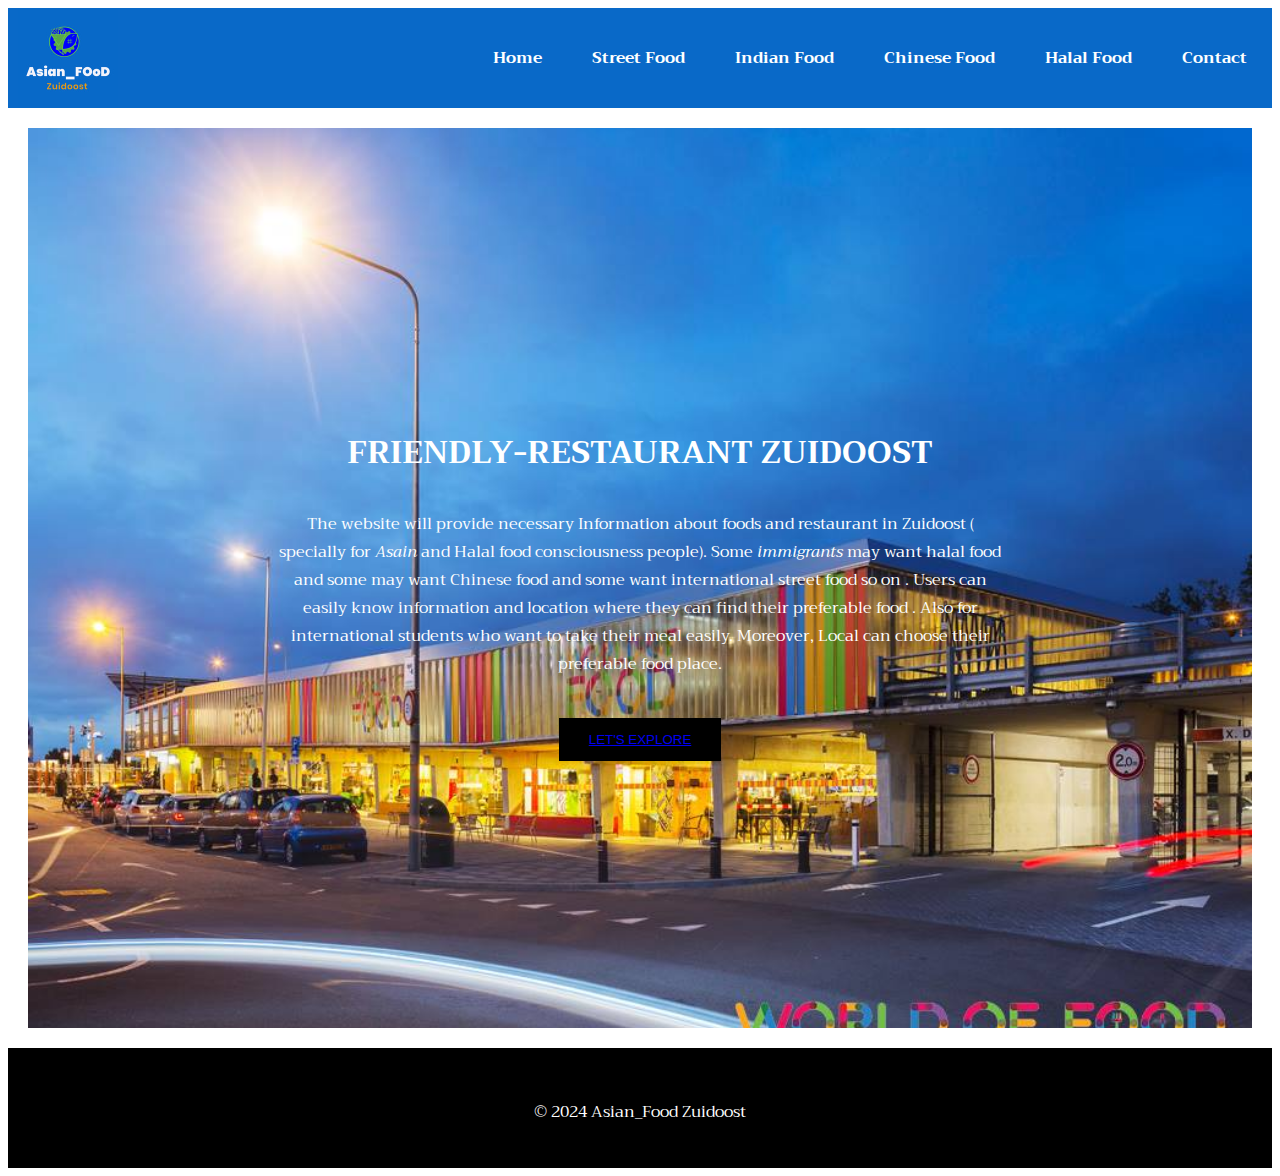
<file: index.html>
<!DOCTYPE html>
<html lang="en">

<head>
    <meta charset="UTF-8">
    <meta name="viewport" content="width=device-width, initial-scale=1.0">
    <link rel="stylesheet" type="text/css" href="./css/style.css">
    <link rel="icon" type="image/x-icon" href="../img/logo.jpg">
    <link rel="stylesheet" href="https://fonts.googleapis.com/css?family=Trirong">



    <title>Document</title>
</head>

<body>
    <header>
        <nav class="Top_nav">
            <nav class="logo">
                <img src="../img/logo.jpg" title="restaurant" alt="logo">
            </nav>
            <ul class="navbar">
                <li><a href="./Asian_Food/Home.html">Home</a></li>
                <li><a href="./Asian_Food/StreetFood.html">Street Food</a></li>
                <li><a href="./Asian_Food/IndianFood.html">Indian Food</a></li>
                <li><a href="./Asian_Food/ChineseFood.html">Chinese Food</a></li>
                <li><a href="./Asian_Food/HalalFood.html">Halal Food</a></li>
                <li><a href="./Asian_Food/Contact.html">Contact</a></li>
            </ul>
        </nav>
    </header>
    <main>
        <section class="banner">
            <article class="vertical_center">
                <h1 class="Top_heading">Friendly-Restaurant Zuidoost</h1>
                <p class="Top_description">The website will provide necessary Information about foods and restaurant in
                    Zuidoost ( specially for
                    <em>Asain</em>
                    and
                    Halal food consciousness people). Some <em>immigrants</em>
                    may want halal food and some may want Chinese food
                    and
                    some
                    want international street food so on . Users can easily know information and location where they can
                    find
                    their
                    preferable food . Also for international students who want to take their meal easily. Moreover,
                    Local
                    can
                    choose
                    their preferable food place.
                </p>
                <button class="exploreBtn"><a href="../Asian_Food/StreetFood.html">Let's Explore</a>  </button>
            </article>
        </section>
    </main>

    <footer class="footer">
        <p>© 2024 Asian_Food Zuidoost</p>
    </footer>
</body>

</html>
</file>
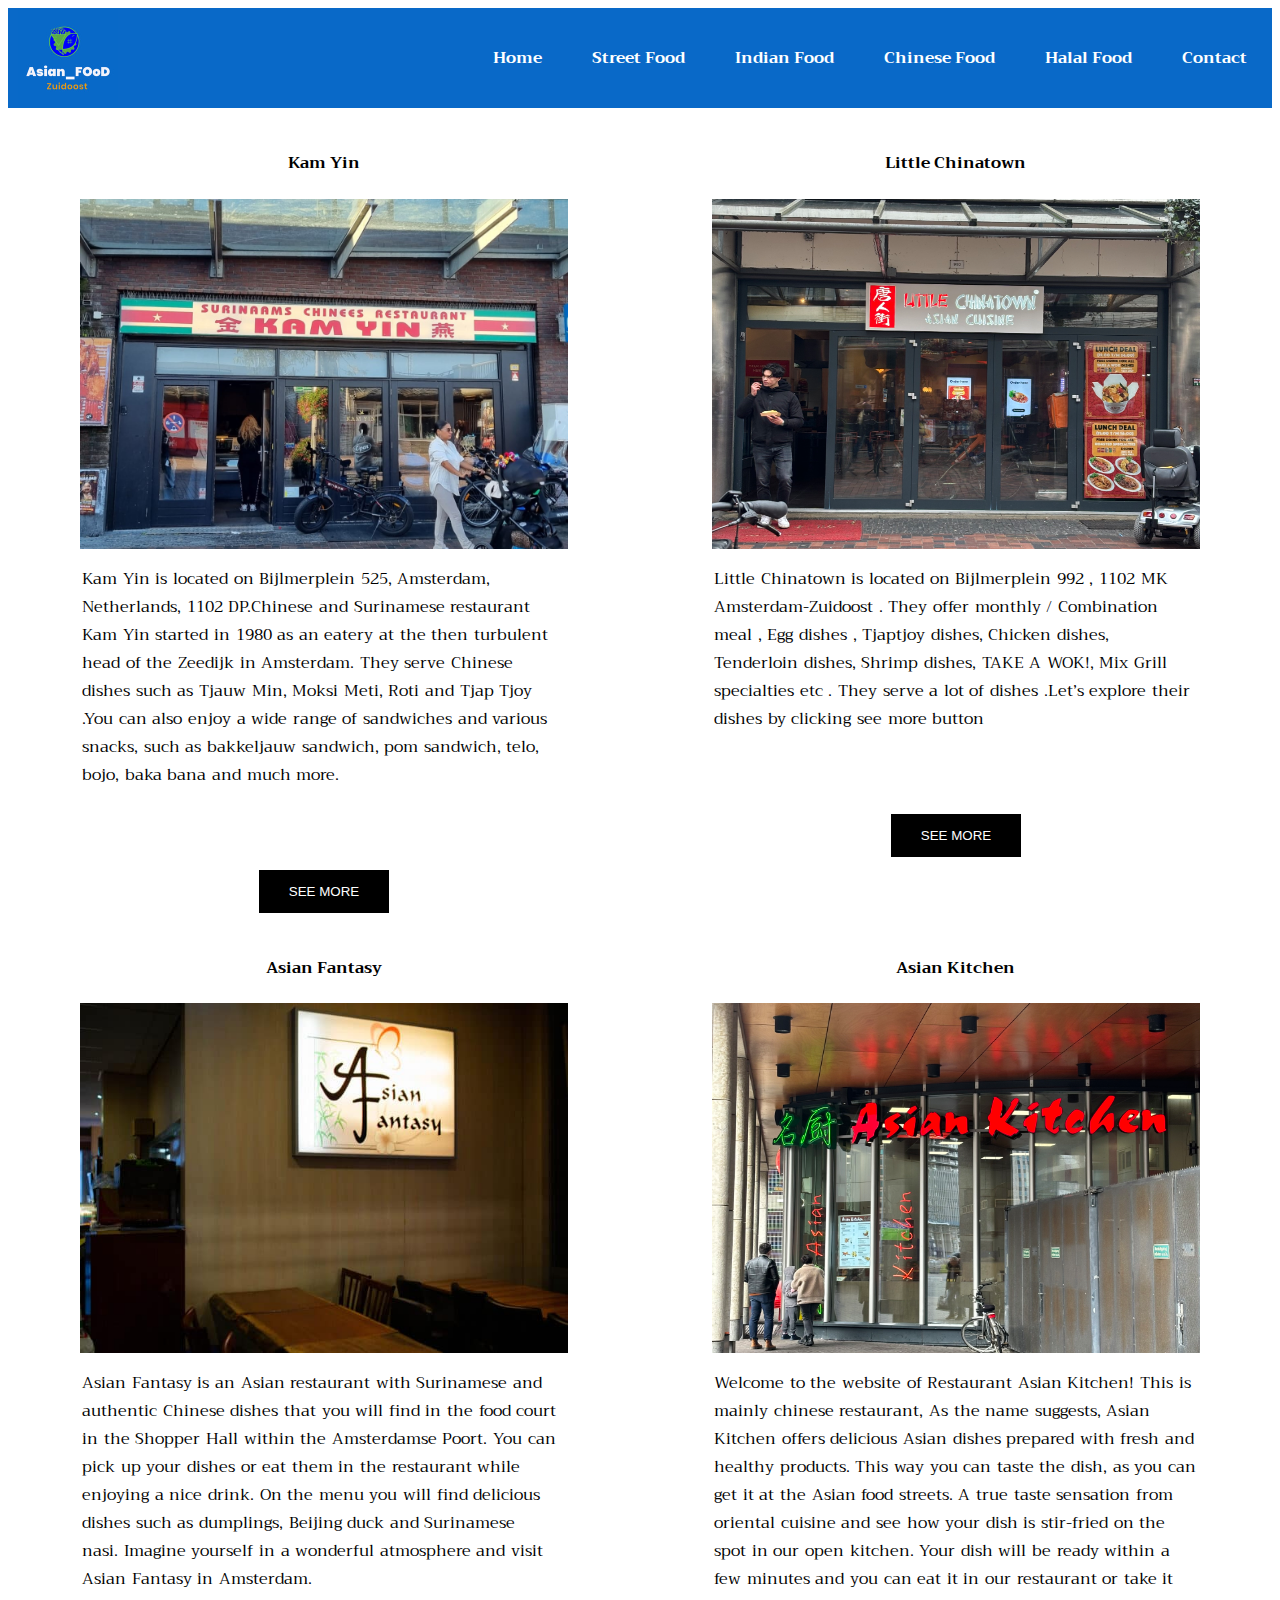
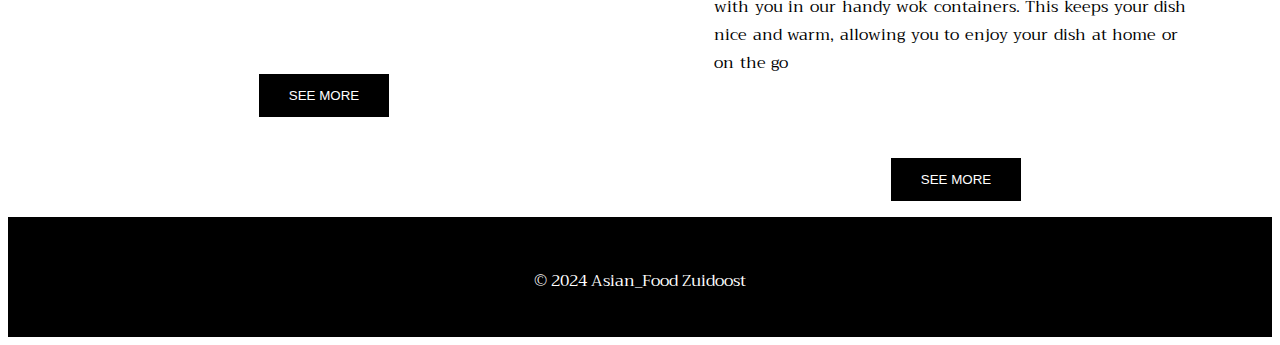
<file: Asian_Food/ChineseFood.html>
<!DOCTYPE html>
<html lang="en">

<head>
    <meta charset="UTF-8">
    <meta name="viewport" content="width=device-width, initial-scale=1.0">
    <link rel="stylesheet" type="text/css" href="/css/chineseFood.css">
    <link rel="icon" type="image/x-icon" href="../img/logo.jpg">
    <link rel="stylesheet" href="https://fonts.googleapis.com/css?family=Trirong">



    <title>Document</title>
</head>

<body>
    <header>
        <nav class="Top_nav">
            <nav class="logo">
                <img src="../img/logo.jpg" title="restaurant" alt="logo">
            </nav>
            <ul class="navbar">
                <li><a href="Home.html">Home</a></li>
                <li><a href="StreetFood.html">Street Food</a></li>
                <li><a href="IndianFood.html">Indian Food</a></li>
                <li><a href="ChineseFood.html">Chinese Food</a></li>
                <li><a href="HalalFood.html">Halal Food</a></li>
                <li><a href="Contact.html">Contact</a></li>
            </ul>
        </nav>
    </header>   
        <main>
            <section class="restaurent_section">
                <section class="Food_section">
                    <h4 class="Heading_Street_Food">Kam Yin</h4>

                    <figure class="img_section">
                        <img class="Food_img" src="../img/Chinese_2.jpg"title="Chinese restaurent"  alt="Kam Yin">
                    </figure>
                    <article class="Food_info">
                        <p>Kam Yin is located on Bijlmerplein 525, Amsterdam, Netherlands, 1102 DP.Chinese and
                            Surinamese restaurant Kam Yin started in 1980 as an eatery at the then turbulent head of the
                            Zeedijk in Amsterdam. They serve Chinese dishes such as Tjauw Min, Moksi Meti, Roti and Tjap
                            Tjoy .You can also enjoy a wide range of sandwiches and various snacks, such as bakkeljauw
                            sandwich, pom sandwich, telo, bojo, baka bana and much more. </p> 
                    </article>
                    <button class="link_btn"><a href="https://kamyin.nl">See more</a></button>

                </section>
                <section class="Food_section">
                    <h4 class="Heading_Street_Food">Little Chinatown</h4>

                    <figure class="img_section">

                        <img class="Food_img" src="../img/chinese3.jpg" title="chinese Restaurant" alt="Little Chinatown">
                    </figure>
                    <article class="Food_info">
                        <p>Little Chinatown is located on Bijlmerplein 992 , 1102 MK Amsterdam-Zuidoost . They offer
                            monthly / Combination meal , Egg dishes ,
                            Tjaptjoy dishes, Chicken dishes, Tenderloin dishes, Shrimp dishes,
                            TAKE A WOK!, Mix Grill specialties etc . They serve a lot of dishes .Let’s explore their
                            dishes by clicking see more button
                        </p>
                    </article>
                    <button class="link_btn"><a href="https://www.littlechinatown.nl">See more</a></button>
                </section>
            </section>
            <section class="restaurent_section">
                <section class="Food_section">
                    <h4 class="Heading_Street_Food">Asian Fantasy</h4>

                    <figure class="img_section">

                        <img class="Food_img" src="../img/AsianFantasy.jpg" title="Chinese restaurant" alt="Asain Fantasy">

                    </figure>
                    <article class="Food_info">
                        <p>Asian Fantasy is an Asian restaurant with Surinamese and authentic Chinese dishes that you
                            will find in the food court in the Shopper Hall within the Amsterdamse Poort. You can pick
                            up your dishes or eat them in the restaurant while enjoying a nice drink. On the menu you
                            will find delicious dishes such as dumplings, Beijing duck and Surinamese nasi. Imagine
                            yourself in a wonderful atmosphere and visit Asian Fantasy in Amsterdam.</p>
                    </article>
                    <button class="link_btn"><a href="https://asianfantasy.sitedish.shop">See more</a></button>
                </section>
                <section class="Food_section">
                    <h4 class="Heading_Street_Food">Asian Kitchen</h4>

                    <figure class="img_section">
                        <img class="Food_img" src="../img/chinese.jpg" title="chinese restaurant" alt="Asian Kitchen">

                    </figure>
                    <article class="Food_info">

                        <p>Welcome to the website of Restaurant Asian Kitchen! This is mainly chinese restaurant, As the
                            name suggests, Asian Kitchen offers delicious Asian dishes prepared with fresh and healthy
                            products. This way you can taste the dish, as you can get it at the Asian food streets. A
                            true taste sensation from oriental cuisine and see how your dish is stir-fried on the spot
                            in our open kitchen. Your dish will be ready within a few minutes and you can eat it in our
                            restaurant or take it with you in our handy wok containers. This keeps your dish nice and
                            warm, allowing you to enjoy your dish at home or on the go
                        </p>
                    </article>
                    <button class="link_btn"><a href="https://www.asiankitchen.nl">See more</a></button>
                </section>
            </section>
            </section>
        </main>
        <footer class="footer">
            <p>© 2024 Asian_Food Zuidoost</p>
        </footer>
</body>

</html>
</file>
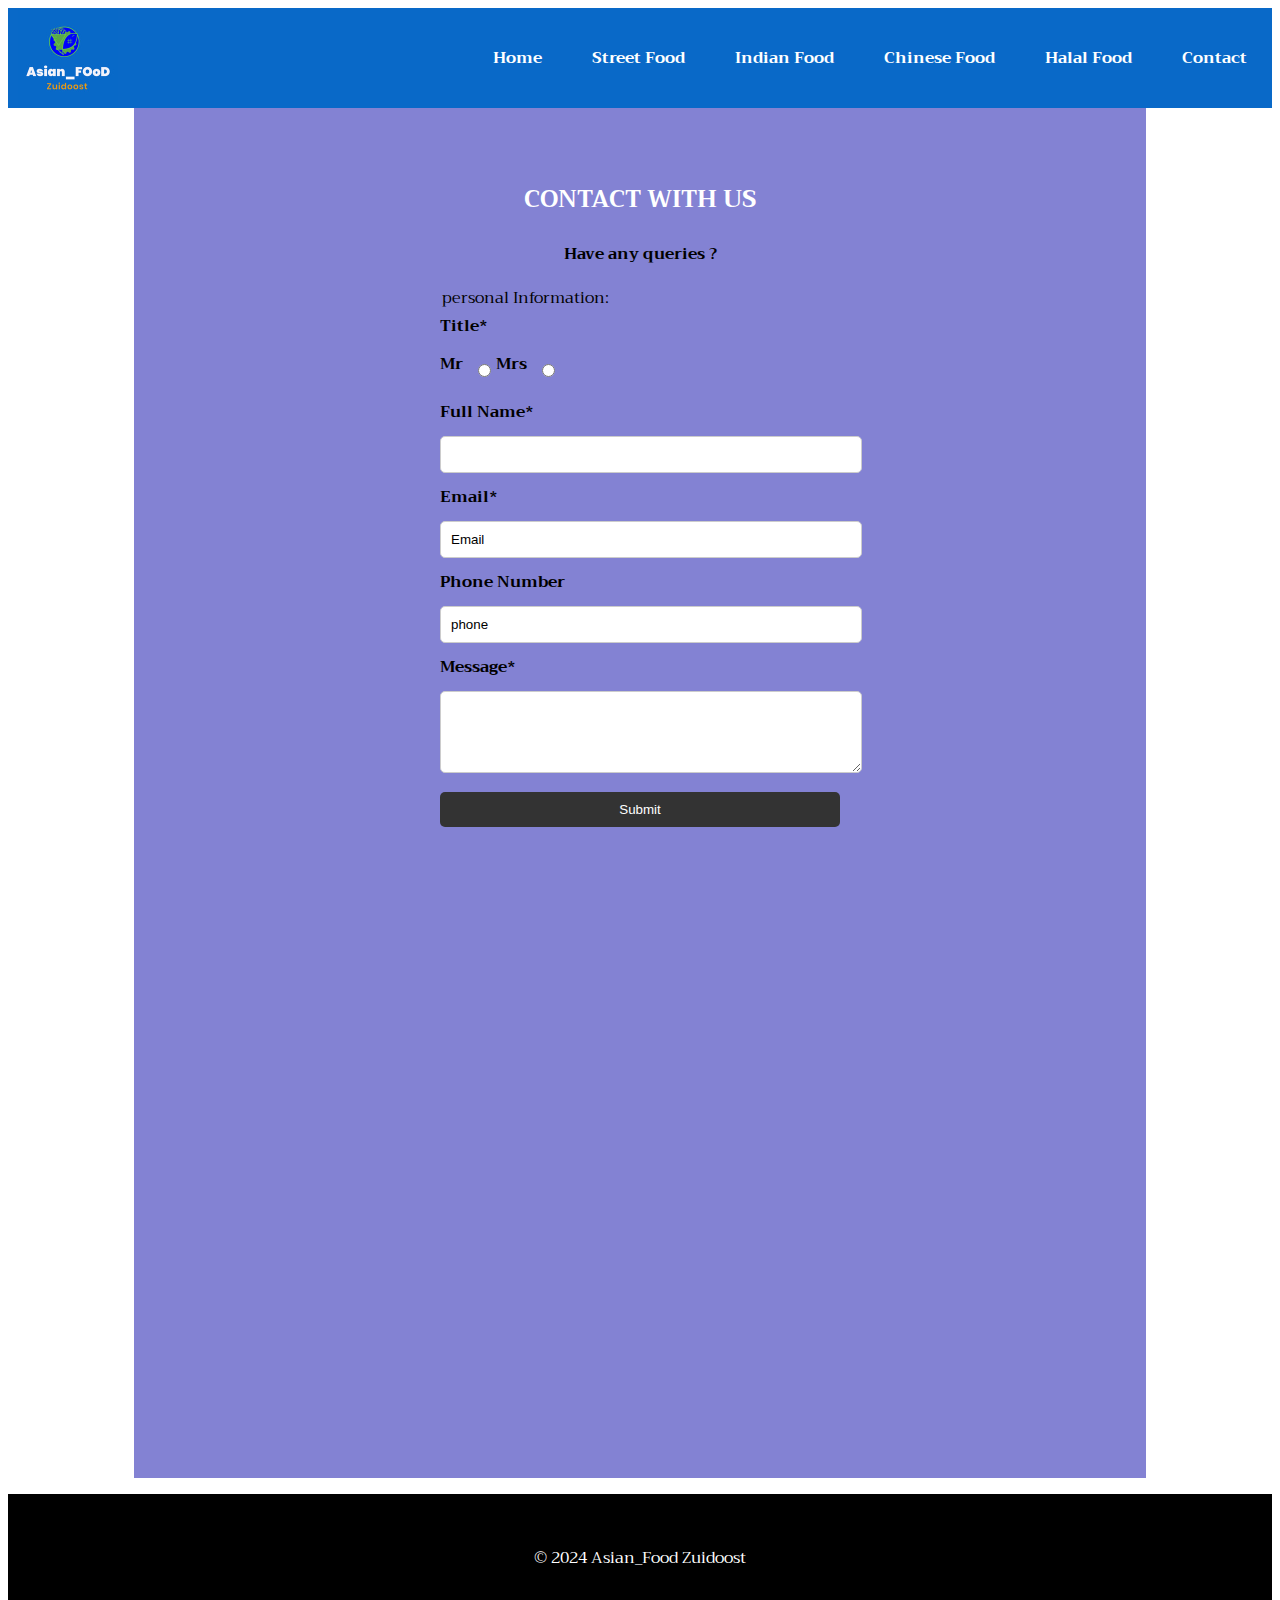
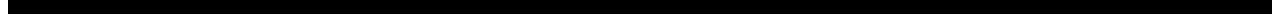
<file: Asian_Food/Contact.html>
<!DOCTYPE html>
<html lang="en">
<head>
    <meta charset="UTF-8">
    <meta name="viewport" content="width=device-width, initial-scale=1.0">
    <link rel="stylesheet" type="text/css" href="/css/Contact.css">
    <link rel="icon" type="image/x-icon" href="../img/logo.jpg">
    <link rel="stylesheet" href="https://fonts.googleapis.com/css?family=Trirong">


    <title>Document</title>
</head>
<body>
    <header>
        <nav class="Top_nav">
            <nav class="logo">
                <img src="../img/logo.jpg" title="restaurant" alt="logo">
            </nav>
            <ul class="navbar">
                <li><a href="Home.html">Home</a></li>
                <li><a href="StreetFood.html">Street Food</a></li>
                <li><a href="IndianFood.html">Indian Food</a></li>
                <li><a href="ChineseFood.html">Chinese Food</a></li>
                <li><a href="HalalFood.html">Halal Food</a></li>
                <li><a href="Contact.html">Contact</a></li>
            </ul>
        </nav>
      </header>
      <main class="main_area">
        <section class="contact_section">
            <h2>CONTACT WITH US</h2>
            <strong class="queries">Have any queries ?</strong>
            <form class="contact-form" action="submit.php" method="post">
                <legend>personal Information:</legend>

                <label for="mrRadio">Title*</label>
                <aside class="radio_container">
                    <label for="mrRadio">Mr</label>
                    <input type="radio" id="mrRadio" name="gender" value="mr">
                    
                    <label for="mrsRadio">Mrs</label>
                    <input type="radio" id="mrsRadio" name="gender" value="mrs">
                </aside>
                <label for="name">Full Name*</label>
                <input type="text" id="name" name="name" required>

                <label for="phone">Email*</label>
                <input type="email" value="Email" id="email" name="email" required>

                <label for="email">Phone Number</label>
                <input type="phone" value="phone" id="email" name="email" required>

                <label for="message">Message*</label>
                <textarea id="message" name="message" rows="4" required></textarea>

                <button type="submit" value="submit">Submit</button>
            </form>
        </section>
    </main>
    <footer class="footer">
        <p>© 2024 Asian_Food Zuidoost</p>
    </footer>
</body>
</html>
</file>
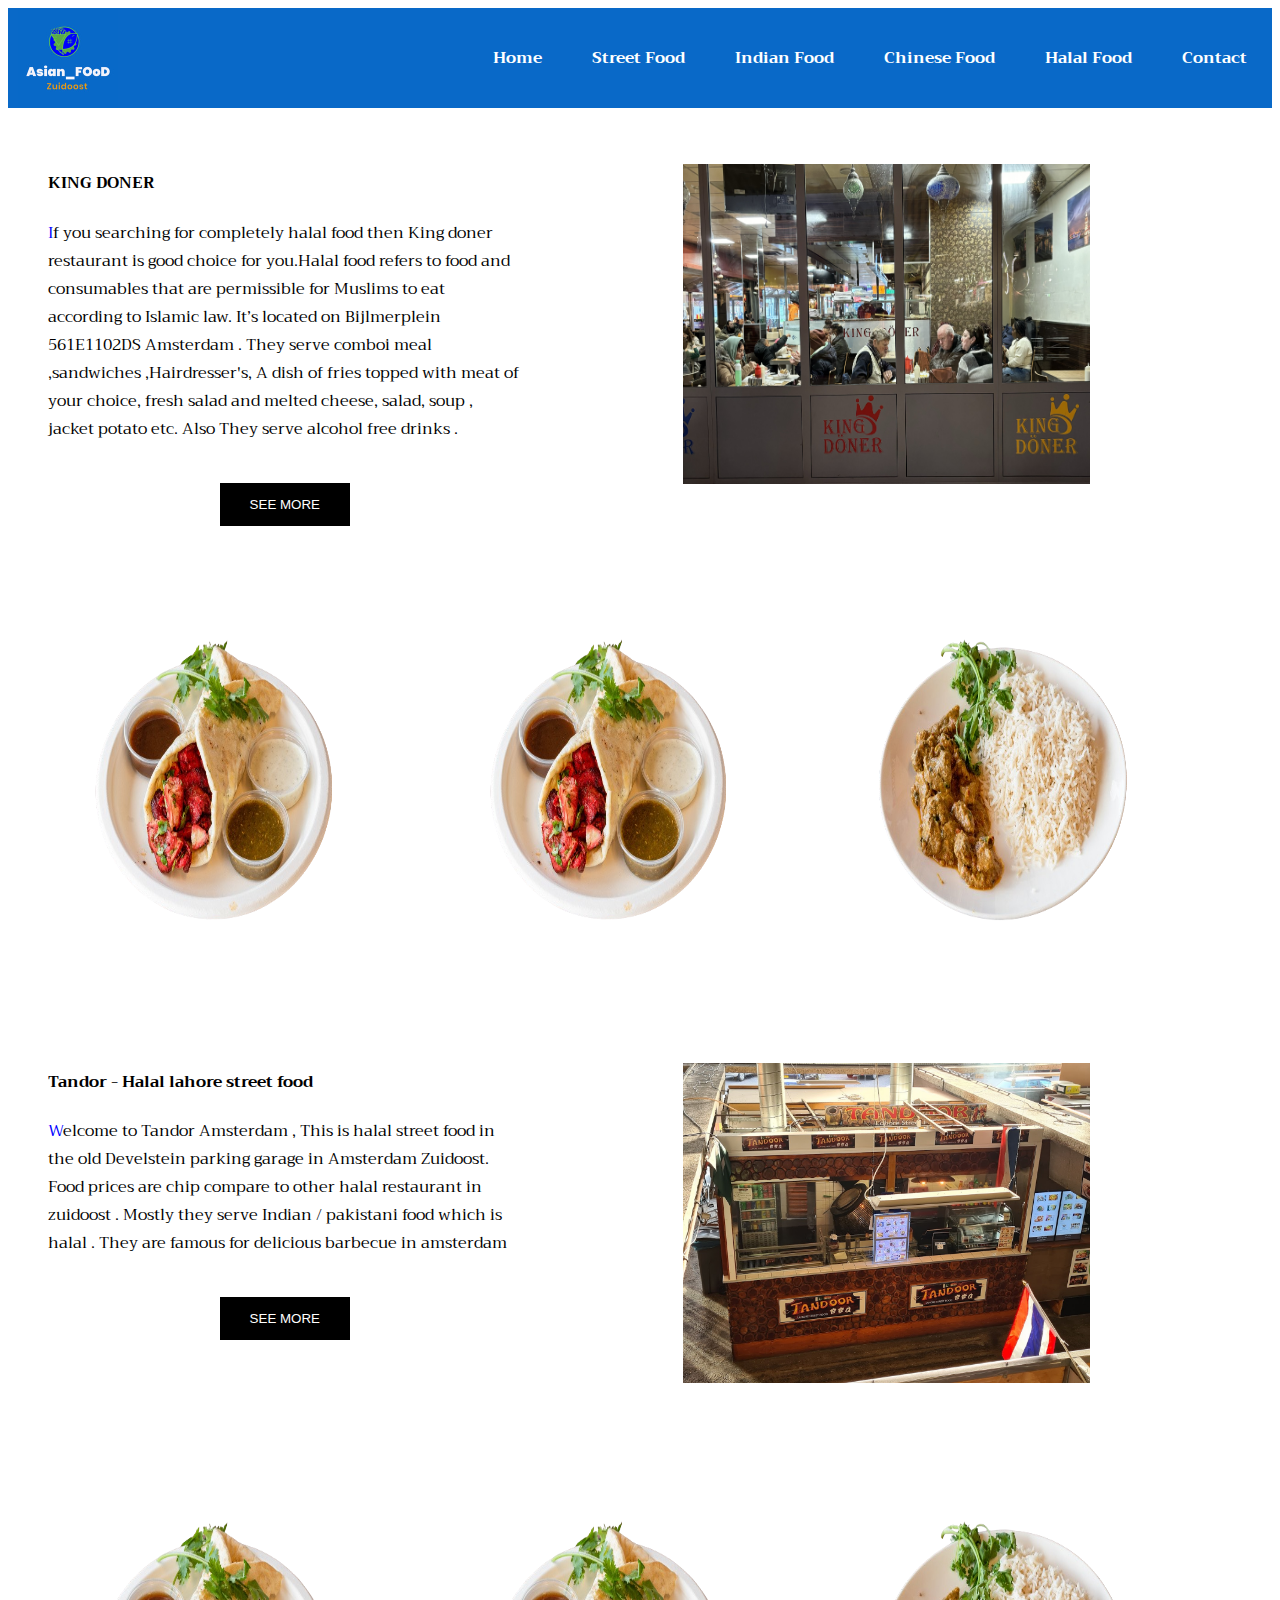
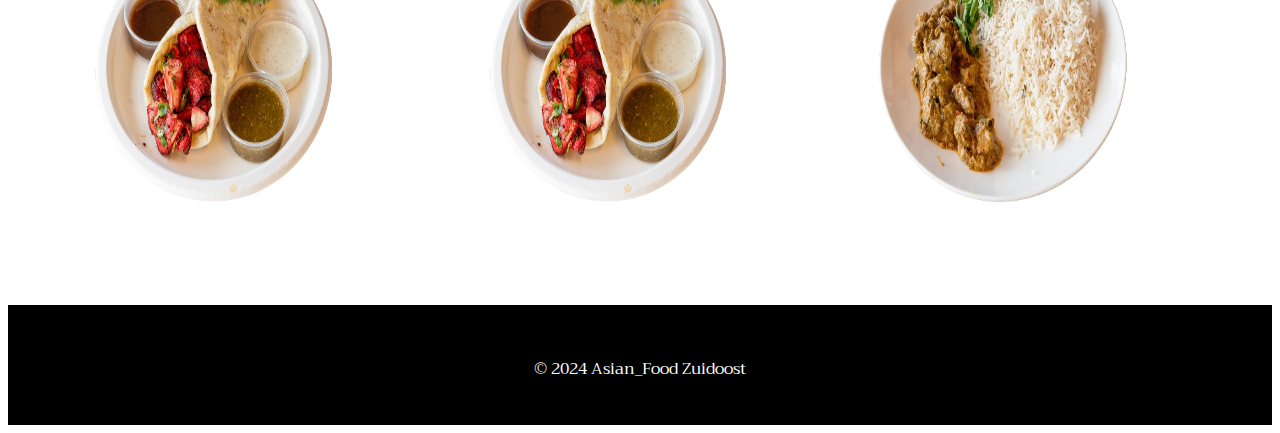
<file: Asian_Food/HalalFood.html>
<!DOCTYPE html>
<html lang="en">

<head>
    <meta charset="UTF-8">
    <meta name="viewport" content="width=device-width, initial-scale=1.0">
    <link rel="stylesheet" type="text/css" href="/css/halalFood.css">
    <link rel="icon" type="image/x-icon" href="../img/logo.jpg">
    <link rel="stylesheet" href="https://fonts.googleapis.com/css?family=Trirong">



    <title>Document</title>
</head>

<body>
    <header>
        <nav class="Top_nav">
            <nav class="logo">
                <img src="../img/logo.jpg" title="restaurant" alt="logo">
            </nav>
            <ul class="navbar">
                <li><a href="Home.html">Home</a></li>
                <li><a href="StreetFood.html">Street Food</a></li>
                <li><a href="IndianFood.html">Indian Food</a></li>
                <li><a href="ChineseFood.html">Chinese Food</a></li>
                <li><a href="HalalFood.html">Halal Food</a></li>
                <li><a href="Contact.html">Contact</a></li>
            </ul>
        </nav>
    </header>
    <main>
        <section class="food_section">
            
            <article class="Info_text">
                <h4>KING DONER</h4>
                <p>If you searching for completely halal food then King doner
                    restaurant is good choice for you.Halal food refers to food and consumables that are permissible for
                    Muslims to eat according to Islamic law. It’s located on Bijlmerplein 561E1102DS Amsterdam . They
                    serve comboi meal ,sandwiches ,Hairdresser's, A dish of fries topped with meat of your choice, fresh
                    salad and melted cheese, salad, soup , jacket potato etc. Also They serve alcohol free drinks .
                </p>
                <button class="link_btn"><a href="https://www.sabdihatti.nl">See more</a></button>
            </article>
            <figure class="img_container">
                <img class="Info_img" src="../img/halal.jpg" title="halal restaurant" alt="king doner">
            </figure>
        </section>
        <section class="food_section">

            <figure class="img_container">
                <img class="Info_img" src="../img/menu-1.png" title="food" alt="menu-1">
            </figure>
            <figure class="img_container">
                <img class="Info_img" src="../img/menu-2.png" title="food" alt="menu-2">
            </figure>
            <figure class="img_container">
                <img class="Info_img" src="../img/menu-3.png" title="food" alt="menu-3">
            </figure>
        </section>

        <section class="food_section">
            <article class="Info_text">
                <h4>Tandor - Halal lahore street food</h4>
                <p>Welcome to Tandor Amsterdam , This is halal street food in the old Develstein parking garage in
                    Amsterdam Zuidoost.
                    Food prices are chip compare to other halal restaurant in zuidoost . Mostly they serve Indian /
                    pakistani food which is halal . They are famous for delicious barbecue in amsterdam
                </p>
                <button class="link_btn"><a href="https://www.sabdihatti.nl">See more</a></button>
            </article>
            <figure class="img_container">
                <img class="Info_img" src="../img/tandor-halal.jpg" title="halal food" alt="Tandor">
            </figure>
        </section>
        <section class="food_section">

            <figure class="img_container">
                <img class="Info_img" src="../img/menu-1.png" title="food" alt="menu-3">
            </figure>
            <figure class="img_container">
                <img class="Info_img" src="../img/menu-2.png" title="food" alt="menu-3">
            </figure>
            <figure class="img_container">
                <img class="Info_img" src="../img/menu-3.png" title="food" alt="menu-3">
            </figure>
        </section>
        <footer class="footer">
            <p>© 2024 Asian_Food Zuidoost</p>
        </footer>
</body>

</html>
</file>
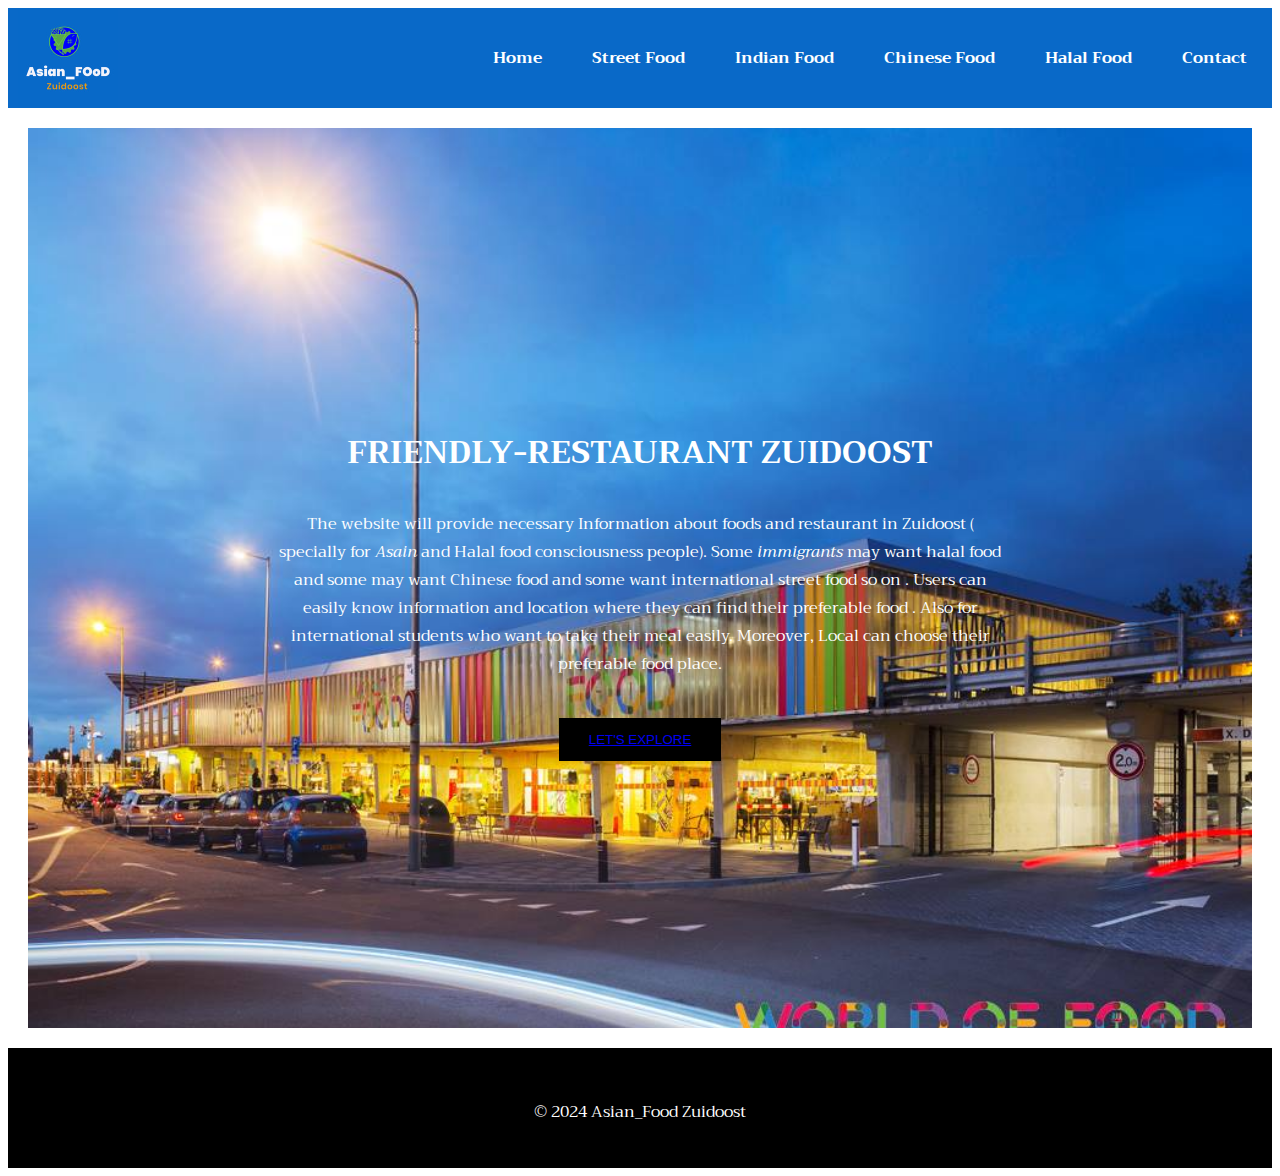
<file: Asian_Food/Home.html>
<!DOCTYPE html>
<html lang="en">

<head>
    <meta charset="UTF-8">
    <meta name="viewport" content="width=device-width, initial-scale=1.0">
    <link rel="stylesheet" type="text/css" href="/css/Home.css">
    <link rel="icon" type="image/x-icon" href="../img/logo.jpg">
    <link rel="stylesheet" href="https://fonts.googleapis.com/css?family=Trirong">



    <title>Document</title>
</head>

<body>
    <header>
        <nav class="Top_nav">
            <nav class="logo">
                <img src="../img/logo.jpg" title="restaurant" alt="logo">
            </nav>
            <ul class="navbar">
                <li><a href="Home.html">Home</a></li>
                <li><a href="StreetFood.html">Street Food</a></li>
                <li><a href="IndianFood.html">Indian Food</a></li>
                <li><a href="ChineseFood.html">Chinese Food</a></li>
                <li><a href="HalalFood.html">Halal Food</a></li>
                <li><a href="Contact.html">Contact</a></li>
            </ul>
        </nav>
    </header>
    <main>
        <section class="banner">
            <article class="vertical_center">
                <h1 class="Top_heading">Friendly-Restaurant Zuidoost</h1>
                <p class="Top_description">The website will provide necessary Information about foods and restaurant in
                    Zuidoost ( specially for
                    <em>Asain</em>
                    and
                    Halal food consciousness people). Some <em>immigrants</em>
                    may want halal food and some may want Chinese food
                    and
                    some
                    want international street food so on . Users can easily know information and location where they can
                    find
                    their
                    preferable food . Also for international students who want to take their meal easily. Moreover,
                    Local
                    can
                    choose
                    their preferable food place.
                </p>
                <button class="exploreBtn"><a href="../Asian_Food/StreetFood.html">Let's Explore</a>  </button>
            </article>
        </section>
    </main>

    <footer class="footer">
        <p>© 2024 Asian_Food Zuidoost</p>
    </footer>
</body>

</html>
</file>
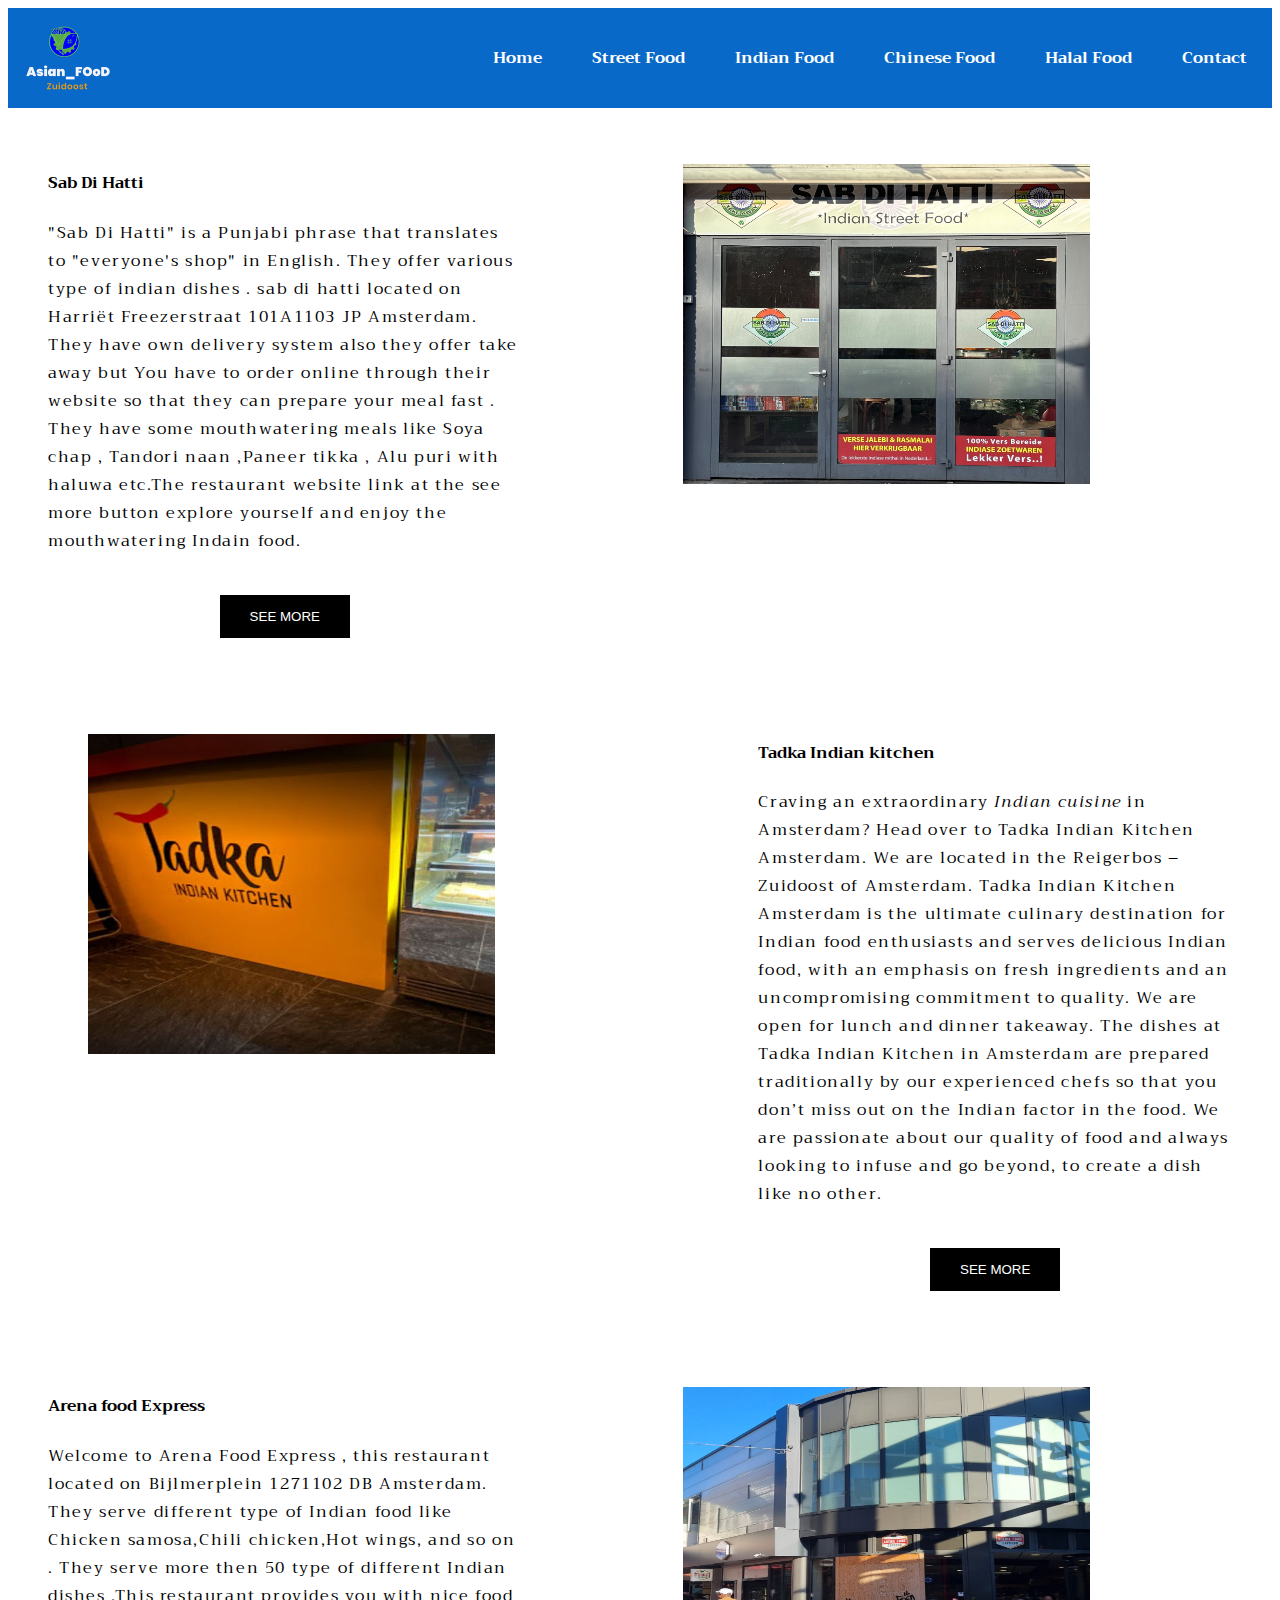
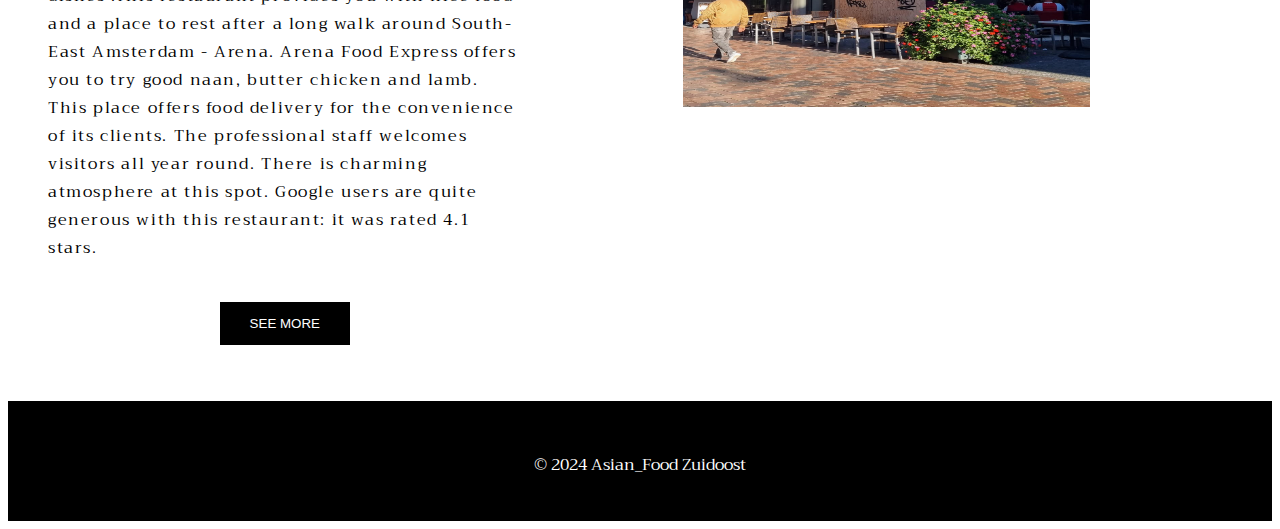
<file: Asian_Food/IndianFood.html>
<!DOCTYPE html>
<html lang="en">

<head>
    <meta charset="UTF-8">
    <meta name="viewport" content="width=device-width, initial-scale=1.0">
    <link rel="stylesheet" type="text/css" href="/css/indianFood.css">
    <link rel="icon" type="image/x-icon" href="../img/logo.jpg">
    <link rel="stylesheet" href="https://fonts.googleapis.com/css?family=Trirong">



    <title>Document</title>
</head>

<body>
    <header>
        <nav class="Top_nav">
            <nav class="logo">
                <img src="../img/logo.jpg" title="restaurant" alt="logo">
            </nav>
            <ul class="navbar">
                <li><a href="Home.html">Home</a></li>
                <li><a href="StreetFood.html">Street Food</a></li>
                <li><a href="IndianFood.html">Indian Food</a></li>
                <li><a href="ChineseFood.html">Chinese Food</a></li>
                <li><a href="HalalFood.html">Halal Food</a></li>
                <li><a href="Contact.html">Contact</a></li>
            </ul>
        </nav>

    </header>
    <main>
        <section class="haiti_section">
            <article class="Info_text">
                <h4 class="Heading_Street_Food">Sab Di Hatti</h4>
                <p class="special_text_Indian_res">"Sab Di Hatti" is a Punjabi phrase that translates to "everyone's shop" in English. They offer
                    various type of indian dishes . sab di hatti located on Harriët Freezerstraat 101A1103 JP Amsterdam.
                    They have own delivery system also they offer take away but You have to order online through their
                    website so that they can prepare your meal fast . They have some mouthwatering meals like Soya chap
                    , Tandori naan ,Paneer tikka , Alu puri with haluwa etc.The restaurant website link at the see more
                    button explore yourself and enjoy the mouthwatering Indain food.
                </p>
                <button class="link_btn"><a href="https://www.sabdihatti.nl">See more</a></button>
            </article>
            <figure class="img_container">
                <img class="Info_img" src="../img/Indian2.jpg" title="Indian Restaurant" alt="Haiti Restaurant">
            </figure>
            <button class="link_btn_small_scrn"><a href="https://www.sabdihatti.nl">See more</a></button>
        </section>
        <section class="haiti_section">
            <figure class="img_container">
                <img class="Info_img" src="../img/tadka indian.jpg" title="Indian Restaurant" alt="Tadka Indian Restaurent">

            </figure>
            <article class="Info_text">
                <h4 class="Heading_Street_Food">Tadka Indian kitchen</h4>
                <p class="special_text_Indian_res">Craving an extraordinary <em>Indian cuisine</em>  in Amsterdam? Head over to Tadka Indian Kitchen Amsterdam. We
                    are located in the Reigerbos – Zuidoost of Amsterdam. Tadka Indian Kitchen Amsterdam is the ultimate
                    culinary destination for Indian food enthusiasts and serves delicious Indian food, with an emphasis
                    on fresh ingredients and an uncompromising commitment to quality. We are open for lunch and dinner
                    takeaway. The dishes at Tadka Indian Kitchen in Amsterdam are prepared traditionally by our
                    experienced chefs so that you don’t miss out on the Indian factor in the food. We are passionate
                    about our quality of food and always looking to infuse and go beyond, to create a dish like no
                    other.
                </p>
                <button class="link_btn"><a href="https://tadka.nl/en/">See more</a></button>
            </article>
            <button class="link_btn_small_scrn"><a href="https://www.sabdihatti.nl">See more</a></button>

        </section>
        <section class="haiti_section">
            <article class="Info_text">
                <h4 class="Heading_Street_Food">Arena food Express</h4>
                <p class="special_text_Indian_res">Welcome to Arena Food Express , this restaurant located on
                    Bijlmerplein 1271102 DB Amsterdam. They serve different type of Indian food like Chicken
                    samosa,Chili chicken,Hot wings, and so on . They serve more then 50 type of different Indian dishes
                    .This restaurant provides you with nice food and a place to rest after a long walk around South-East
                    Amsterdam - Arena. Arena Food Express offers you to try good naan, butter chicken and lamb. This
                    place offers food delivery for the convenience of its clients. The professional staff welcomes
                    visitors all year round. There is charming atmosphere at this spot. Google users are quite generous
                    with this restaurant: it was rated 4.1 stars.
                </p>
                <button class="link_btn"><a href="https://arenafoodexpress.nl/">See more</a></button>
            </article>
            <figure class="img_container">
                <img class="Info_img" src="../img/Indian.jpg" title="Indian Restaurant" alt="Arena Food Express">

            </figure>
            <button class="link_btn_small_scrn"><a href="https://www.sabdihatti.nl">See more</a></button>

        </section>
    </main>
    <footer class="footer">
        <p>© 2024 Asian_Food Zuidoost</p>
    </footer>
</body>

</html>
</file>
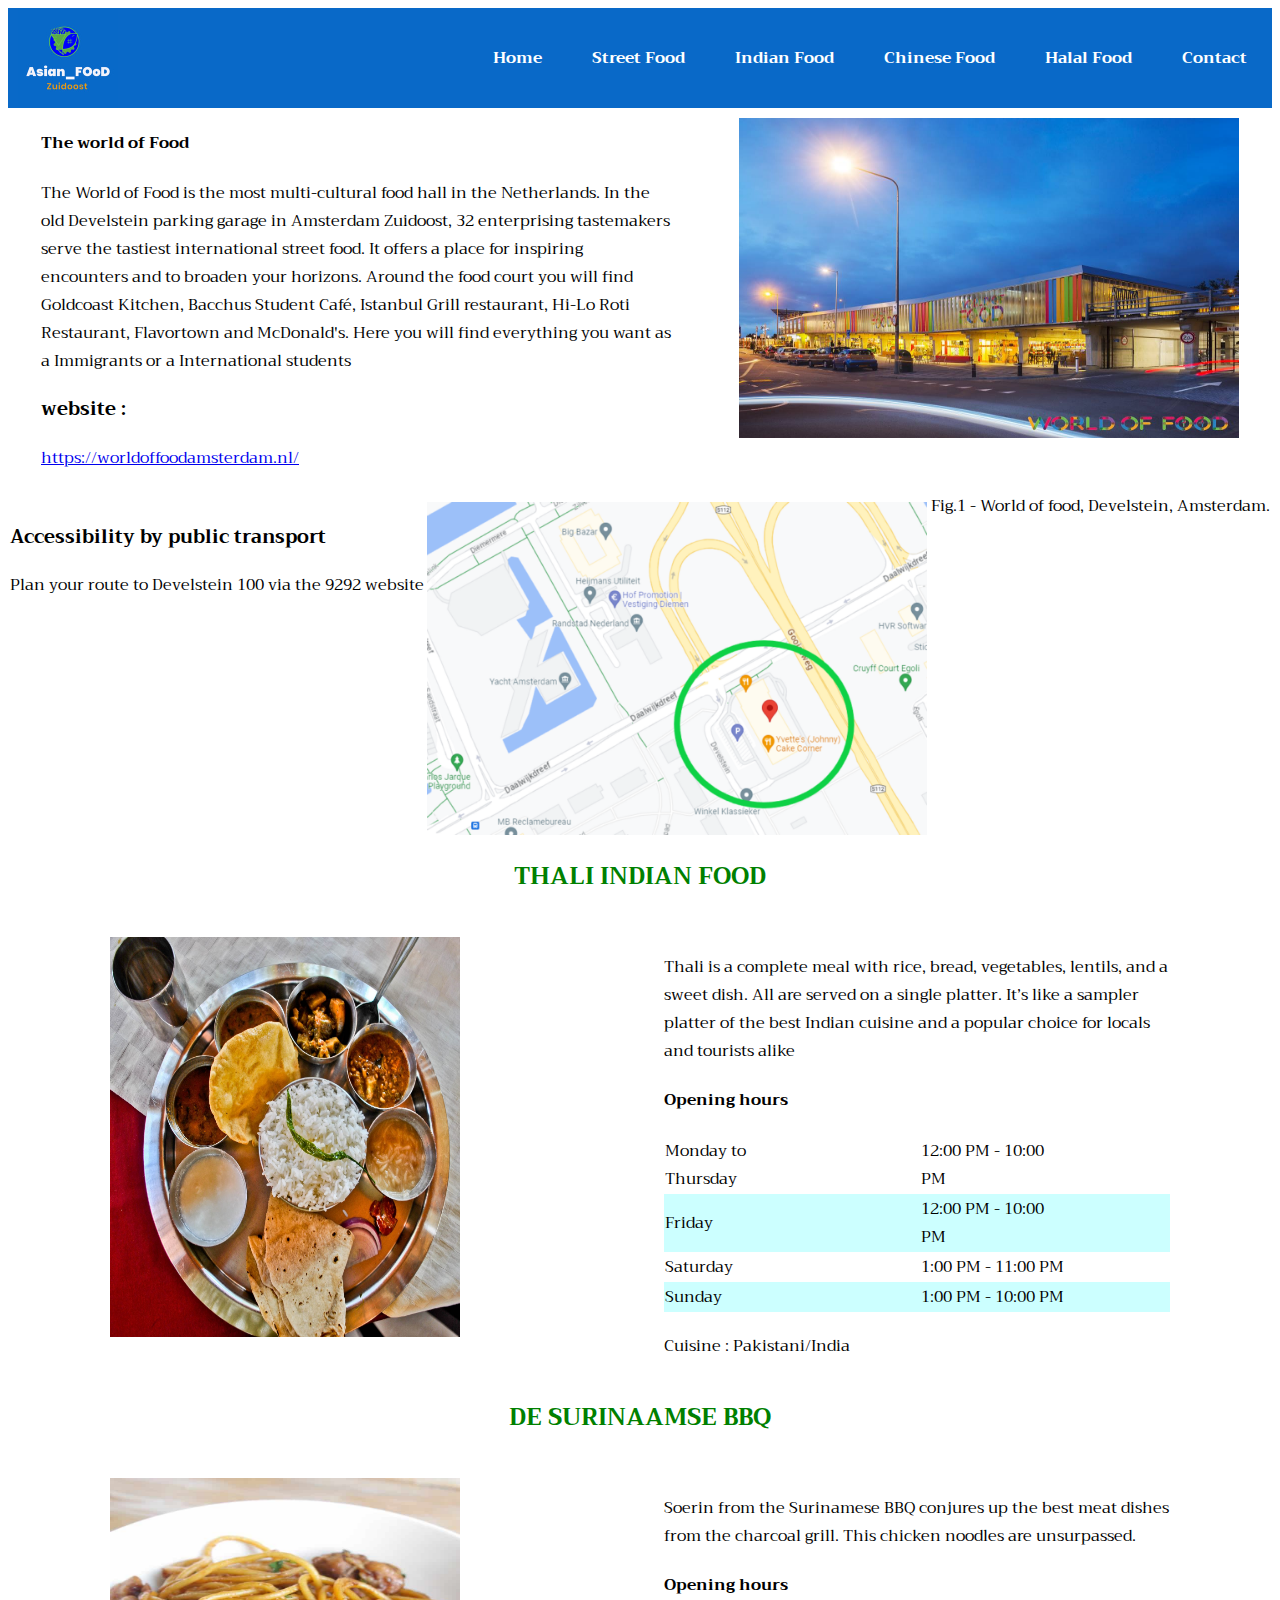
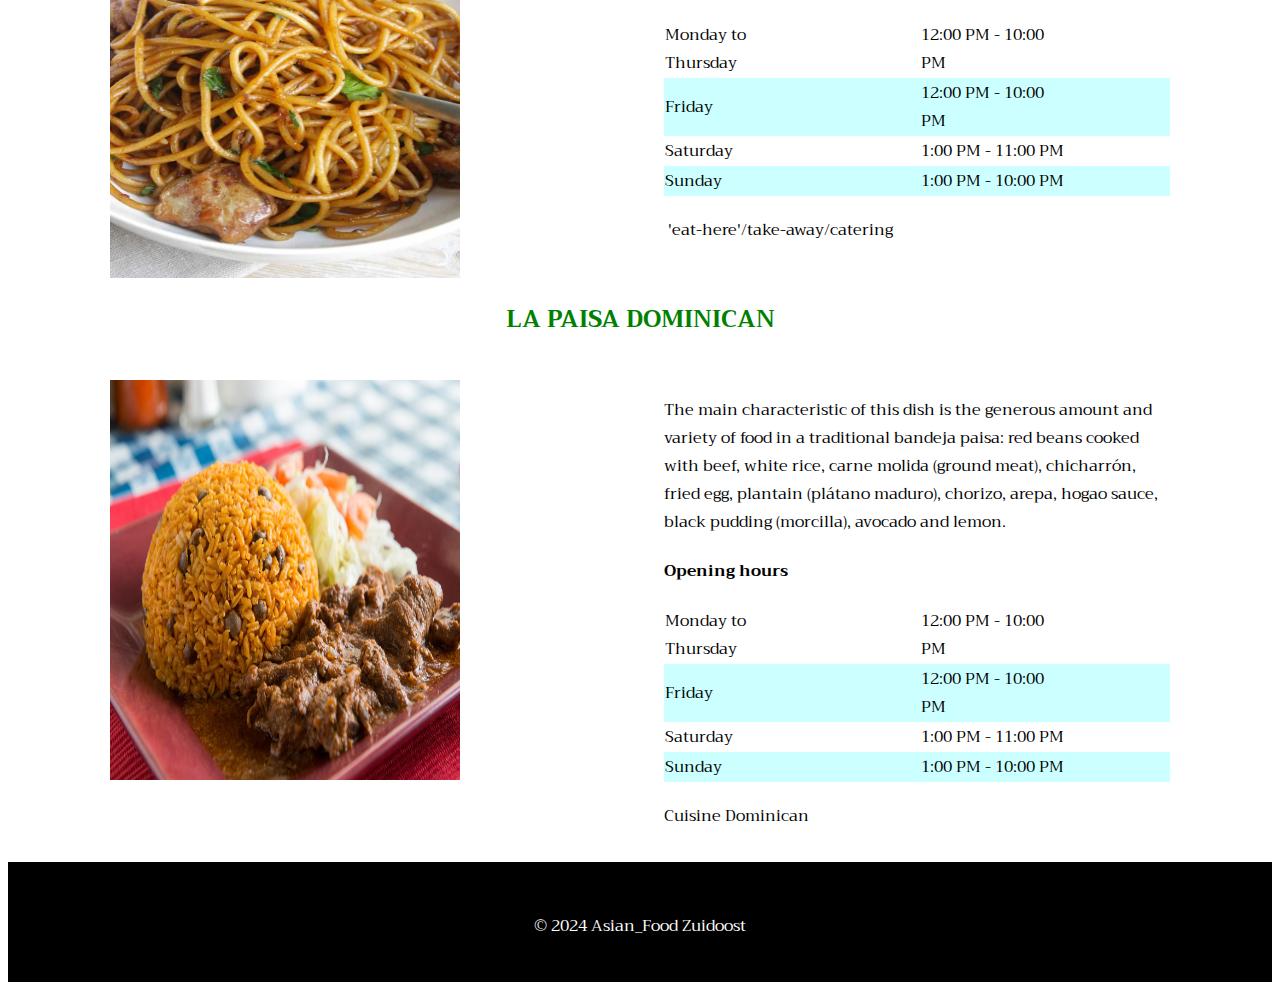
<file: Asian_Food/StreetFood.html>
<!DOCTYPE html>
<html lang="en">

<head>
    <meta charset="UTF-8">
    <meta name="viewport" content="width=device-width, initial-scale=1.0">
    <link rel="stylesheet" type="text/css" href="/css/streetFood.css">
    <link rel="icon" type="image/x-icon" href="../img/logo.jpg">
    <link rel="stylesheet" href="https://fonts.googleapis.com/css?family=Trirong">



    <title>Document</title>
</head>

<body>
    <header>
        <nav class="Top_nav">
            <nav class="logo">
                <img src="../img/logo.jpg" title="restaurant" alt="logo">
            </nav>
            <ul class="navbar">
                <li><a href="Home.html">Home</a></li>
                <li><a href="StreetFood.html">Street Food</a></li>
                <li><a href="IndianFood.html">Indian Food</a></li>
                <li><a href="ChineseFood.html">Chinese Food</a></li>
                <li><a href="HalalFood.html">Halal Food</a></li>
                <li><a href="Contact.html">Contact</a></li>
            </ul>
        </nav>
    </header>
    <main>
        <section class="Info_section">
            <aside class="Info_text">
                <h4>The world of Food</h4>
                <p>The World of Food is the most multi-cultural food hall in the Netherlands. In the old Develstein
                    parking garage in Amsterdam Zuidoost, 32 enterprising tastemakers serve the tastiest international
                    street food. It offers a place for inspiring encounters and to broaden your horizons. Around the
                    food court you will find Goldcoast Kitchen, Bacchus Student Café, Istanbul Grill restaurant, Hi-Lo
                    Roti Restaurant, Flavortown and McDonald's. Here you will find everything you want as a Immigrants
                    or a International students
                </p>
                <h3>website : </h3>
                <a href="https://worldoffoodamsterdam.nl/">https://worldoffoodamsterdam.nl/</a>
            </aside>

            <img class="Info_img" src="../img/street_food.jpg" title="Restaurant" alt="world of food">

        </section>
        <aside class="location_section">
            <section class="location_text">
                <h3>Accessibility by public transport</h3>
                <p>Plan your route to Develstein 100 via the 9292 website</p>
            </section>
            <img class="location_img" src="../img/location.png" title="location" alt="Develstein 100 Location">
            <figcaption>Fig.1 - World of food, Develstein, Amsterdam.</figcaption>

        </aside>
        <section class="Food_section">
            <h2 class="heading_street_food">Thali Indian Food</h2>
            <section class="street_food">
                <img class="streetFood_img" src="../img/thali (1).jpg" title="Food" alt="Thali">
                <article class="streetFood_text">
                    <p>Thali is a complete meal with rice, bread, vegetables, lentils, and a sweet dish. All are served
                        on a single platter. It’s like a sampler platter of the best Indian cuisine and a popular choice
                        for locals and tourists alike</p>
                    <h4>Opening hours</h2>
                        <table>
                            <tr>
                                <td>Monday to Thursday</td>
                                <td>12:00 PM - 10:00 PM</td>
                            </tr>
                            <tr>
                                <td>Friday</td>
                                <td>12:00 PM - 10:00 PM</td>
                            </tr>
                            <tr>
                                <td>Saturday</td>
                                <td>1:00 PM - 11:00 PM</td>
                            </tr>
                            <tr>
                                <td>Sunday</td>
                                <td>1:00 PM - 10:00 PM</td>
                            </tr>
                        </table>
                        <p class="bottom_text">Cuisine : Pakistani/India</p>
                </article>
            </section>
            <h2 class="heading_street_food">De Surinaamse BBQ</h2>

            <section class="street_food">
                <img class="streetFood_img" src="../img/noodles.jpg" title="Food" alt="Surinamese BBQ">
                <article class="streetFood_text">
                    <p>Soerin from the Surinamese BBQ conjures up the best meat dishes from the charcoal grill. This
                        chicken noodles are unsurpassed.</p>
                    <h4>Opening hours</h2>
                        <table>
                            <tr>
                                <td>Monday to Thursday</td>
                                <td>12:00 PM - 10:00 PM</td>
                            </tr>
                            <tr>
                                <td>Friday</td>
                                <td>12:00 PM - 10:00 PM</td>
                            </tr>
                            <tr>
                                <td>Saturday</td>
                                <td>1:00 PM - 11:00 PM</td>
                            </tr>
                            <tr>
                                <td>Sunday</td>
                                <td>1:00 PM - 10:00 PM</td>
                            </tr>
                        </table>
                        <p class="bottom_text"> 'eat-here'/take-away/catering</p>
                </article>
            </section>
            <h2 class="heading_street_food">La Paisa Dominican </h2>

            <section class="street_food">
                <img class="streetFood_img" src="../img/dominica.jpg" title="Food" alt="Dominica">
                <article class="streetFood_text">
                    <p>The main characteristic of this dish is the generous amount and variety of food in
                        a traditional bandeja paisa: red beans cooked with beef, white rice, carne molida
                        (ground meat), chicharrón, fried egg, plantain (plátano maduro), chorizo,
                        arepa, hogao sauce, black pudding (morcilla), avocado and lemon.</p>
                    <h4>Opening hours</h2>
                        <table>
                            <tr>
                                <td>Monday to Thursday</td>
                                <td>12:00 PM - 10:00 PM</td>
                            </tr>
                            <tr>
                                <td>Friday</td>
                                <td>12:00 PM - 10:00 PM</td>
                            </tr>
                            <tr>
                                <td>Saturday</td>
                                <td>1:00 PM - 11:00 PM</td>
                            </tr>
                            <tr>
                                <td>Sunday</td>
                                <td>1:00 PM - 10:00 PM</td>
                            </tr>
                        </table>
                        <p class="bottom_text">Cuisine Dominican</p>
                </article>
            </section>
        </section>
    </main>
    <footer class="footer">
        <p>© 2024 Asian_Food Zuidoost</p>
    </footer>
</body>

</html>
</file>
<file: css/style.css>
body {
    font-family: "Trirong", serif;
  }
/* Nav bar */
ul.navbar {
    list-style-type: none;
    margin: 0;
    padding: 0;
    overflow: hidden;
}

ul.navbar li {
    float: left;
}

ul.navbar li a {
    display: block;
    color: white;
    text-align: center;
    text-decoration: none;
    padding: 10px;
}

ul.navbar li a:hover {
    background-color: black;
    padding: 10px;
}
ul > li {  
    color:white;  
} 
.Top_nav {
    background-color: #0969C8;
}

nav {
    display: flex;
    justify-content: space-between;
    align-items: center;
}

.logo img {
    width: 100px;
    margin-left: 10px;
}

nav ul {
    display: flex;
    align-items: center;
}

nav li {
    margin: 0 15px;
}

nav a {
    text-decoration: none;
    color: #fff;
    font-weight: bold;
}

.navbar a:hover {
    text-decoration: underline;
}
.navbar a:hover:active , .exploreBtn:active {
    color: blue;
  }
@media screen and (max-width: 768px) {
    .navbar {
        flex-direction: column;
        margin-top: 6px;
    }
    .logo img {
        width: 80px;
        margin-left: 0px;
    }

    .Top_heading {
        font-size: small;
    }
.Top_description{
    font-size: 12px;
}
    .navbar li {
        margin-right: 0;
        margin-bottom: 10px;
    }
}

/* Banner */

.banner {
    background-image: url("../img/street_food.jpg");
    background-size: cover;
    background-position: center;
    text-align: center;
    height: 100vh;
    position: relative;
    align-items: center;
    background-color: #554e4e;
    margin: 20px;
}

.vertical_center {
    margin: 0;
    position: absolute;
    top: 50%;
    right: 20%;
    -ms-transform: translateY(-50%);
    transform: translateY(-50%);
    align-items: center;
    width: 60%;
    text-align: center;
}

.Top_heading {
    color: #fff;
    text-transform: uppercase;
    margin: 30px;
}

.Top_description {
    color: #fff;
}

.exploreBtn {
    display: block;
    color: white;
    text-align: center;
    padding: 14px 30px;
    text-decoration: none;
    background-color: black;
    text-transform: uppercase;
    margin: auto;
    margin-top: 40px;
    cursor: pointer;
    border-color: #333;
    border-width: 2px;
    border-style: none;
}

/* footer */
.footer {
    height: 120px;
    background-color: black;
}

.footer p {
    color: #fff;
    text-align: center;
    padding: 50px 0;

}
</file>
<file: css/chineseFood.css>
body {
    font-family: "Trirong", serif;
  }
/* Nav bar */
ul.navbar {
    list-style-type: none;
    margin: 0;
    padding: 0;
    overflow: hidden;
}

ul.navbar li {
    float: left;
}

ul.navbar li a {
    display: block;
    color: white;
    text-align: center;
    text-decoration: none;
    padding: 10px;
}

ul.navbar li a:hover {
    background-color: black;
    color: white;
    padding: 10px;
}

.navbar a:hover:active {
    color: blue;
  }
.Top_nav {
    background-color: #0969C8;
}

nav {
    display: flex;
    justify-content: space-between;
    align-items: center;
}

.logo img {
    width: 100px;
    margin-left: 10px;
}

nav ul {
    display: flex;
    align-items: center;
}

nav li {
    margin: 0 15px;
}

nav a {
    text-decoration: none;
    color: #fff;
    font-weight: bold;
}

.navbar a:hover {
    text-decoration: underline;
}

@media screen and (max-width: 768px) {
    .navbar {
        flex-direction: column;
        margin-top: 6px;
    }

    .logo img {
        width: 80px;
        margin-left: 0px;
    }

    .Top_heading {
        font-size: small;
    }

    .Top_description {
        font-size: 12px;
    }

    .navbar li {
        margin-right: 0;
        margin-bottom: 10px;
    }
}

.Heading_Street_Food{
    text-align: center;
}



/* Tandori chicken */
.restaurent_section{
    display: flex;
    justify-content: space-around;
    margin-top: 20px;
}

.Food_img {
    width: 100%;
    height: 350px;
    margin: auto;
}
.img_section{
    display: flex;
}
.Food_section {
    width: 45%;
    
}

.Food_info {
    width: 85%;
    margin: auto;
    padding-bottom: 25px;
}
.Food_info p{
    word-spacing: .1rem;
    line-height: normal;
    text-indent: 0;


}

.link_btn{
    display: block;
    color: white;
    text-align: center;
    padding: 14px 30px;
    text-decoration: none;
    background-color: black;
    text-transform: uppercase;
    margin: auto;
    margin-top: 40px;
    cursor: pointer;
    border-color: #333;
    border-width: 2px;
    border-style: none;
}
.link_btn a{
    color: #fff;
    text-decoration: none;
}

@media screen and (max-width: 868px) {
    .restaurent_section {
        display: block;
        justify-content: center;
        align-items: center;
        
    }
    .Food_section {
       display: block;
       margin: auto;
       width: 70% ;
    }
    .Food_img {
        width: 100%;
        height: 350px;
        margin: auto;
    }
    .img_section{
        display: block;
    }
    
    .Food_info {
        width: 100%;
        margin: auto;
        padding-bottom: 25px;
    }
}

/* footer */
.footer {
    height: 120px;
    background-color: black;
}

.footer p {
    color: #fff;
    text-align: center;
    padding: 50px 0;

}
</file>
<file: css/Contact.css>
body {
    font-family: "Trirong", serif;
  }
/* Nav bar */
ul.navbar {
    list-style-type: none;
    margin: 0;
    padding: 0;
    overflow: hidden;
}

ul.navbar li {
    float: left;
}

ul.navbar li a {
    display: block;
    color: white;
    text-align: center;
    text-decoration: none;
    padding: 10px;
}

ul.navbar li a:hover {
    background-color: black;
    color: white;
    padding: 10px;
}

.navbar a:hover:active {
    color: blue;
  }
.Top_nav {
    background-color: #0969C8;
}

nav {
    display: flex;
    justify-content: space-between;
    align-items: center;
}

.logo img {
    width: 100px;
    margin-left: 10px;
}

nav ul {
    display: flex;
    align-items: center;
}

nav li {
    margin: 0 15px;
}

nav a {
    text-decoration: none;
    color: #fff;
    font-weight: bold;
}


.navbar a:hover {
    text-decoration: underline;
}

@media screen and (max-width: 868px) {
    .navbar {
        flex-direction: column;
        margin-top: 6px;
    }

    .logo img {
        width: 80px;
        margin-left: 0px;
    }

    .Top_heading {
        font-size: small;
    }

    .Top_description {
        font-size: 12px;
    }

    .navbar li {
        margin-right: 0;
        margin-bottom: 10px;
    }
}




/* contact */


h2{
    text-align: center;
    color: white;
    padding-top: 30px;
}
.queries{
    text-align: center;
    display: block;
}
h4{
    color: #DADD4E;
    text-align: center;
    padding-top: 30px;

}

.radio_container {
    display: flex;
    align-items: center;
    margin-bottom: 10px;
}

label {
    margin-right: 10px;
}

input[type="radio"] {
    margin-right: 5px;
}
.contact_section{
    background-color: #8382D3;
    width: 80%;
    margin: auto;
    height: 150vh;
    padding-top: 20px ;
}
.contact-form {
    max-width: 400px;
    margin: 0 auto;
    padding: 1rem;
}

label {
    display: block;
    font-weight: bold;
    margin-bottom: 5px;
    margin-bottom: 10px;
}

input[type="text"],
input[type="email"],
input[type="phone"],
textarea {
    width: 100%;
    padding: 10px;
    margin-bottom: 10px;
    border: 1px solid #ccc;
    border-radius: 5px;
}

button {
    background-color: #333;
    width: 100%;
    color: #fff;
    padding: 10px 20px;
    border: none;
    border-radius: 5px;
    cursor: pointer;
}

button:hover {
    background-color: #555;
}

/* footer */
.footer {
    height: 120px;
    background-color: black;
}

.footer p {
    color: #fff;
    text-align: center;
    padding: 50px 0;

}
</file>
<file: css/halalFood.css>
body {
    font-family: "Trirong", serif;
  }
/* Nav bar */
ul.navbar {
    list-style-type: none;
    margin: 0;
    padding: 0;
    overflow: hidden;
}

ul.navbar li {
    float: left;
}

ul.navbar li a {
    display: block;
    color: white;
    text-align: center;
    text-decoration: none;
    padding: 10px;
}

ul.navbar li a:hover {
    background-color: black;
    color: white;
    padding: 10px;
}
.navbar a:hover:active {
    color: blue;
  }
.Top_nav {
    background-color: #0969C8;
}

nav {
    display: flex;
    justify-content: space-between;
    align-items: center;
}

.logo img {
    width: 100px;
    margin-left: 10px;
}

nav ul {
    display: flex;
    align-items: center;
}

nav li {
    margin: 0 15px;
}

nav a {
    text-decoration: none;
    color: #fff;
    font-weight: bold;
}


.navbar a:hover {
    text-decoration: underline;
}

@media screen and (max-width: 768px) {
    .navbar {
        flex-direction: column;
        margin-top: 6px;
    }

    .logo img {
        width: 80px;
        margin-left: 0px;
    }

    .Top_heading {
        font-size: small;
    }

    .Top_description {
        font-size: 12px;
    }

    .navbar li {
        margin-right: 0;
        margin-bottom: 10px;
    }
}




.food_section {
    padding: 40px;
    display: flex;
    justify-content: space-between;
}
.img_container{
    width: 43%;

}
.Info_img {
    width: 80%;
    align-items: center;
    height: 320px;
}
.Info_text {
    width: 40%;
    float: left;
  
}
.Info_img h4{
    text-align: center;
}
.Info_text p::first-letter {
    color: blue;
    text-transform: uppercase;
  }
.link_btn{
    display: block;
    color: white;
    text-align: center;
    padding: 14px 30px;
    text-decoration: none;
    background-color: black;
    text-transform: uppercase;
    margin: auto;
    margin-top: 40px;
    cursor: pointer;
    border-color: #333;
    border-width: 2px;
    border-style: none;
}
.link_btn a{
    color: #fff;
    text-decoration: none;
}

@media screen and (max-width: 768px) {
    .food_section{
        display: block;
        margin: auto;
    }
    
    .img_container{
        width: 90%;
    display: block;
    align-items: center;
    }
    .Info_img {
        width: 100%;
        align-items: center;
    }
    .Info_text {
        width: 80%;
        float: left;
      
    }
    .Info_img h4{
        text-align: center;
    }
}


/* footer */
.footer {
    height: 120px;
    background-color: black;
}

.footer p {
    color: #fff;
    text-align: center;
    padding: 50px 0;

}
</file>
<file: css/Home.css>
body {
    font-family: "Trirong", serif;
  }
/* Nav bar */
ul.navbar {
    list-style-type: none;
    margin: 0;
    padding: 0;
    overflow: hidden;
}

ul.navbar li {
    float: left;
}

ul.navbar li a {
    display: block;
    color: white;
    text-align: center;
    text-decoration: none;
    padding: 10px;
}

ul.navbar li a:hover {
    background-color: black;
    padding: 10px;
}
ul > li {  
    color:white;  
} 
.Top_nav {
    background-color: #0969C8;
}

nav {
    display: flex;
    justify-content: space-between;
    align-items: center;
}

.logo img {
    width: 100px;
    margin-left: 10px;
}

nav ul {
    display: flex;
    align-items: center;
}

nav li {
    margin: 0 15px;
}

nav a {
    text-decoration: none;
    color: #fff;
    font-weight: bold;
}

.navbar a:hover {
    text-decoration: underline;
}
.navbar a:hover:active , .exploreBtn:active {
    color: blue;
  }
@media screen and (max-width: 768px) {
    .navbar {
        flex-direction: column;
        margin-top: 6px;
    }
    .logo img {
        width: 80px;
        margin-left: 0px;
    }

    .Top_heading {
        font-size: small;
    }
.Top_description{
    font-size: 12px;
}
    .navbar li {
        margin-right: 0;
        margin-bottom: 10px;
    }
}

/* Banner */

.banner {
    background-image: url("../img/street_food.jpg");
    background-size: cover;
    background-position: center;
    text-align: center;
    height: 100vh;
    position: relative;
    align-items: center;
    background-color: #554e4e;
    margin: 20px;
}

.vertical_center {
    margin: 0;
    position: absolute;
    top: 50%;
    right: 20%;
    -ms-transform: translateY(-50%);
    transform: translateY(-50%);
    align-items: center;
    width: 60%;
    text-align: center;
}

.Top_heading {
    color: #fff;
    text-transform: uppercase;
    margin: 30px;
}

.Top_description {
    color: #fff;
}

.exploreBtn {
    display: block;
    color: white;
    text-align: center;
    padding: 14px 30px;
    text-decoration: none;
    background-color: black;
    text-transform: uppercase;
    margin: auto;
    margin-top: 40px;
    cursor: pointer;
    border-color: #333;
    border-width: 2px;
    border-style: none;
}

/* footer */
.footer {
    height: 120px;
    background-color: black;
}

.footer p {
    color: #fff;
    text-align: center;
    padding: 50px 0;

}
</file>
<file: css/indianFood.css>
body {
    font-family: "Trirong", serif;
  }
/* Nav bar */
ul.navbar {
    list-style-type: none;
    margin: 0;
    padding: 0;
    overflow: hidden;
}

ul.navbar li {
    float: left;
}

ul.navbar li a {
    display: block;
    color: white;
    text-align: center;
    text-decoration: none;
    padding: 10px;
}

ul.navbar li a:hover {
    background-color: black;
    color: white;
    padding: 10px;
}
.navbar a:hover:active {
    color: blue;
  }
.Top_nav {
    background-color: #0969C8;
}

nav {
    display: flex;
    justify-content: space-between;
    align-items: center;
}

.logo img {
    width: 100px;
    margin-left: 10px;
}

nav ul {
    display: flex;
    align-items: center;
}

nav li {
    margin: 0 15px;
}

nav a {
    text-decoration: none;
    color: #fff;
    font-weight: bold;
}

.navbar a:hover {
    text-decoration: underline;
}

@media screen and (max-width: 768px) {
    .navbar {
        flex-direction: column;
        margin-top: 6px;
    }

    .logo img {
        width: 80px;
        margin-left: 0px;
    }

    .Top_heading {
        font-size: small;
    }

    .Top_description {
        font-size: 12px;
    }

    .navbar li {
        margin-right: 0;
        margin-bottom: 10px;
    }
}




/* Main Section */
.haiti_section {
    padding: 40px;
    display: flex;
    justify-content: space-between;
}

.img_container {
    width: 43%;

}

.Info_img {
    width: 80%;
    align-items: center;
    height: 320px;
}

.Info_text {
    width: 40%;
}

.link_btn {
    display: block;
    color: white;
    text-align: center;
    padding: 14px 30px;
    text-decoration: none;
    background-color: black;
    text-transform: uppercase;
    margin: auto;
    margin-top: 40px;
    cursor: pointer;
    border-color: #333;
    border-width: 2px;
    border-style: none;
}

.link_btn a {
    color: #fff;
    text-decoration: none;
}
.link_btn_small_scrn{
    display: none;
}
.special_text_Indian_res{
    letter-spacing: 0.1rem;
}
@media screen and (max-width: 759px) {
    .haiti_section {
        padding: 20px;
        display: block;
        margin: auto;
    }

    .Heading_Street_Food {
        display: block;
        text-align: center;
    }

    .img_container {
        width: 70%;
        display: block;
        margin: auto;

    }

    .Info_img {
        width: 90%;
        align-items: center;
        height: 320px;
        display: block;
        margin: auto;
    }

    .Info_text {
        width: 70%;
        display: block;
        margin: auto;
    }

    .link_btn {
        display: none;
    }

    .link_btn_small_scrn a {
        color: #fff;
        text-decoration: none;
    }

    .link_btn_small_scrn {
        display: none;
        display: block;
        color: white;
        text-align: center;
        padding: 7px 15px;
        text-decoration: none;
        background-color: black;
        text-transform: uppercase;
        margin: auto;
        margin-top: 40px;
        cursor: pointer;
        border-color: #333;
        border-width: 2px;
        border-style: none;
    }
}


/* footer */
.footer {
    height: 120px;
    background-color: black;
}

.footer p {
    color: #fff;
    text-align: center;
    padding: 50px 0;

}
</file>
<file: css/streetFood.css>
body {
    font-family: "Trirong", serif;
  }
body {
    font-family: "Trirong", serif;
  }
/* Nav bar */
ul.navbar {
    list-style-type: none;
    margin: 0;
    padding: 0;
    overflow: hidden;
}

ul.navbar li {
    float: left;
}

ul.navbar li a {
    display: block;
    color: white;
    text-align: center;
    text-decoration: none;
    padding: 10px;
}

ul.navbar li a:hover {
    background-color: black;
    color: white;
    padding: 10px;
}
.navbar a:hover:active {
    color: blue;
  }
.Top_nav {
    background-color: #0969C8;
}

nav {
    display: flex;
    justify-content: space-between;
    align-items: center;
}

.logo img {
    width: 100px;
    margin-left: 10px;
}

nav ul {
    display: flex;
    align-items: center;
}

nav li {
    margin: 0 15px;
}

nav a {
    text-decoration: none;
    color: #fff;
    font-weight: bold;
}

.navbar a:hover {
    text-decoration: underline;
}

@media screen and (max-width: 868px) {
    .navbar {
        flex-direction: column;
        margin-top: 6px;
    }

    .logo img {
        width: 80px;
        margin-left: 0px;
    }

    .Top_heading {
        font-size: small;
    }

    .Top_description {
        font-size: 12px;
    }

    .navbar li {
        margin-right: 0;
        margin-bottom: 10px;
    }
}



/* main */


.Info_section {
    display: flex;
    justify-content: space-around;
}

.Info_img {
    width: 500px;
    height: 320px;
    margin-top: 10px;
}

.Info_text {
    width: 50%;
}

@media screen and (max-width: 768px) {
    .Info_section {
        display: block;
        flex-direction: column;
        align-items: center;
    }

    .Info_img {
        margin: auto;
        display: block;
        padding-top: 10px;
    }

    .Info_text {
        margin: auto;
    }
}


@media screen and (max-width: 536px) {
    .Info_section {
        display: block;
        flex-direction: column;
        align-items: center;
    }

    .Info_img {
        width: 300px;
        margin: auto;
        display: block;
    }

    .Info_text {
        margin: auto;
    }
}

/* location */
.location_section {
    display: flex;
    justify-content: space-around;
    margin-top: 20px;
}

.location_text {
    padding-top: 10px;

}

.location_img {
    width: 500px;
    padding-top: 10px;
}

@media screen and (max-width: 868px) {
    .location_section {
        display: block;
        justify-content: center;
        align-items: center;
        margin-top: 10px;
    }

    .location_text {
        margin: auto;
        display: block;
        width: 300px;
    }
}

@media screen and (max-width: 536px) {
    .location_section {
        display: block;
        justify-content: center;
        align-items: center;
        margin-top: 10px;
    }

    .location_text {
        margin: auto;
        width: 300px;
    }

    .location_img {
        width: 300px;
        height: 300px;
    }
}
/* Food Section */
.street_food {
    display: flex;
    justify-content: space-around;
}

.streetFood_img {
    width: 350px;
    height: 400px;
}

.streetFood_text {
    width: 40%;
}

.heading_street_food {
    text-align: center;
    margin-bottom: 40px;
    text-transform: uppercase;
    color: green;
}

table {
    border-collapse: collapse;
}

td {
    padding-right: 100px;

}
tr:nth-child(2n) {
    background-color: #CFF;
  }
  tr:nth-child(2n+1){
    background-color: #fff
  }
.bottom_text {
    margin-top: 20px;
}

@media screen and (max-width: 868px) {
    .street_food {
        display: block;
        justify-content: center;
        align-items: center;
        margin-top: 10px;
    }
    .streetFood_text {
        width: 70%;
        margin: auto;
        display: block;

    }
    .streetFood_img{
        margin: auto;
        display: block;
       
    }
}

@media screen and (max-width:536px) {
    .street_food {
        display: block;
        justify-content: center;
        align-items: center;
        margin-top: 10px;
    }
    .streetFood_text {
        width: 70%;
        margin: auto;
        display: block;

    }
    .streetFood_img{
        margin: auto;
        display: block;
        width: 300px;
        height: 300px;
    }
}


/* footer */
.footer {
    height: 120px;
    background-color: black;
}

.footer p {
    color: #fff;
    text-align: center;
    padding: 50px 0;

}
</file>
